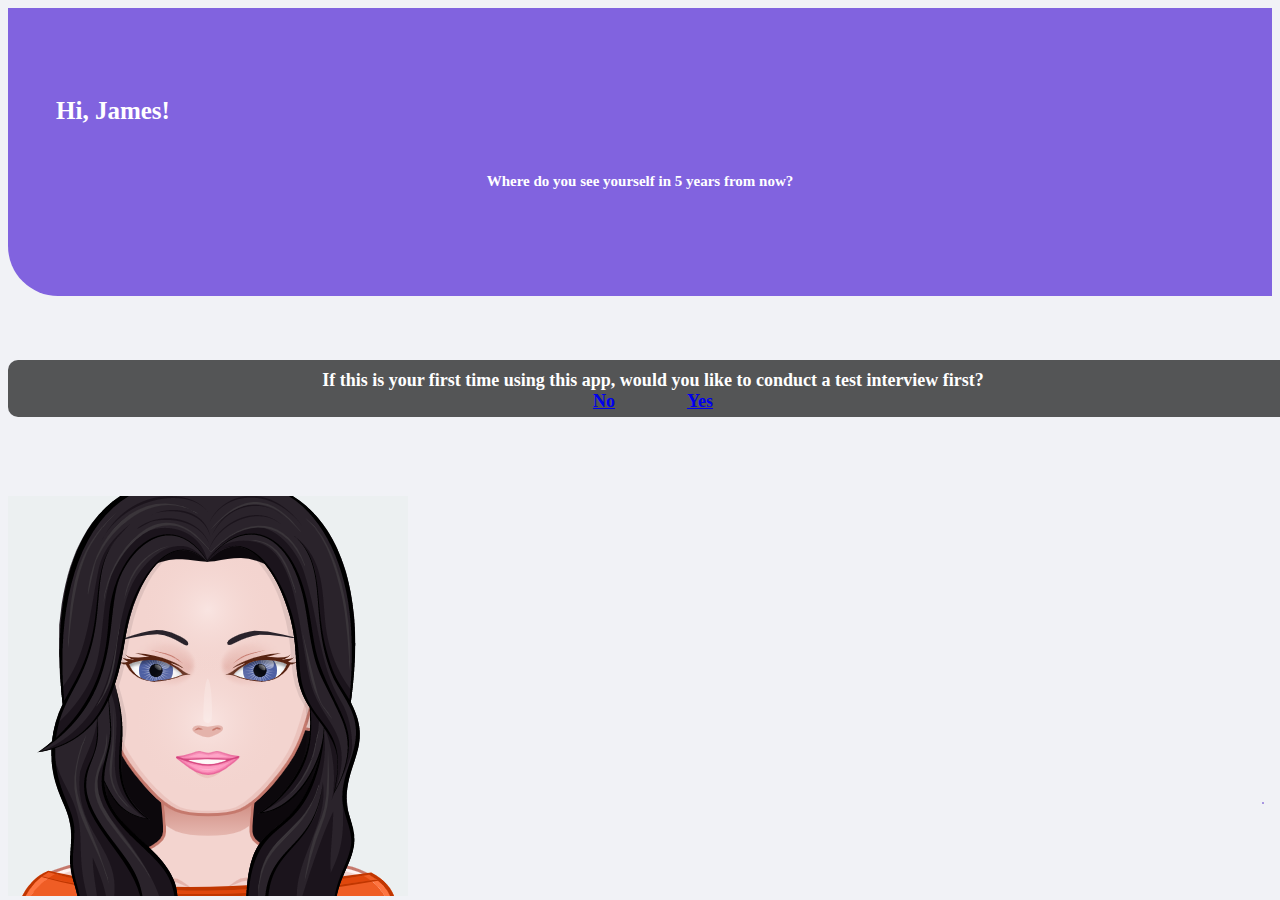
<file: interview.html>
<!DOCTYPE html>
<html>
<head>
    <meta charset="UTF-8" />
    <meta name="viewport" content="width=device-width, initial-scale=1.0" />
    <meta http-equiv="X-UA-Compatible" content="ie=edge" />
    <link rel="stylesheet" href="./css/style.css" />
    <link rel="manifest" href="./manifest.json" />
    <!-- ios support -->
    <link rel="apple-touch-icon" href="./images/icons/icon-72x72.png" />
    <link rel="apple-touch-icon" href="./images/icons/icon-96x96.png" />
    <link rel="apple-touch-icon" href="./images/icons/icon-128x128.png" />
    <link rel="apple-touch-icon" href="./images/icons/icon-144x144.png" />
    <link rel="apple-touch-icon" href="./images/icons/icon-152x152.png" />
    <link rel="apple-touch-icon" href="./images/icons/icon-192x192.png" />
    <link rel="apple-touch-icon" href="./images/icons/icon-384x384.png" />
    <link rel="apple-touch-icon" href="./images/icons/icon-512x512.png" />
    <link rel="shortcut icon" type="image/x-icon" href="./images/icons/icon-72x72.png"/>
    <meta name="apple-mobile-web-app-status-bar" content="#db4938" />
    <meta name="theme-color" content="#db4938" />

    <title>Interview application</title>
    <link rel="stylesheet" href="https://maxcdn.bootstrapcdn.com/bootstrap/3.4.1/css/bootstrap.min.css">
    <script src="https://ajax.googleapis.com/ajax/libs/jquery/3.3.1/jquery.min.js"></script>
    <script src="https://cdnjs.cloudflare.com/ajax/libs/webcamjs/1.0.25/webcam.min.js"></script>
    <script src="https://maxcdn.bootstrapcdn.com/bootstrap/3.4.1/js/bootstrap.min.js"></script>
    <script src='https://kit.fontawesome.com/a076d05399.js'></script>
</head>
<body>
  
<section class="header">
    <div class="message">
        <p class="greeting_client">Hi, James!</p>
        <p class="question">Where do you see yourself in 5 years from now?</p>
    </div>
</section>
<section class="notification">
    <div class="notification_body">
        <p class="notice">If this is your first time using this app, would you like to conduct a test interview first?</p>
    </div>
    <div class="notification_footer">
        <a class="btn btn-danger" href="test_no.html">No</a>
        <a class="btn btn-success" href="test_yes.html">Yes</a>
    </div>
</section>
<main>
    <div class="container">
        <form class="form-horizontal" action="/action_page.php">
            <div id="rec_camera"></div>
            <input type="hidden" name="image" class="image-tag">
        </form>
    </div>
    <div class="back_image">
        <img src="./images/1.jpg" width="100%" height="100%"></img>
    </div>
</main>

  
<!-- Configure a few settings and attach camera -->
<script language="JavaScript">
    Webcam.set({
        width: 100,
		height: 100,
		dest_width: 640,
		dest_height: 480,
		image_format: 'jpeg',
		jpeg_quality: 90,
    });
  
    Webcam.attach( '#rec_camera' );
    var shutter = new Audio();
    shutter.autoplay = true;
    function take_snapshot() {
        var take = $(".snap").data('val');
        if (take === "take")
        {
            shutter.src = 'shutter.mp3';
            Webcam.snap( function(data_uri) {
                $(".image-tag").val(data_uri);
            });
            Webcam.freeze();

            $(".snap").data('val', "retake");
            $(".snap").html('Back To <br> Camera');

        }

        else if (take === "retake") {
            Webcam.unfreeze();
            $(".image-tag").val('')
            $(".snap").html('Take <br> Picture');
            $(".snap").data('val', "take");
        }
    }
    
    Webcam.on( 'error', function(err) {
        shutter.src = 'error.mp3';            
        shutter.play();
        $(".snap").data('val', "error");
    });
    Webcam.on( 'load', function(err) {
        $(".snap").data('val', "take");
    });
</script>
<script src="./js/app.js"></script>
</body>
</html>
</file>
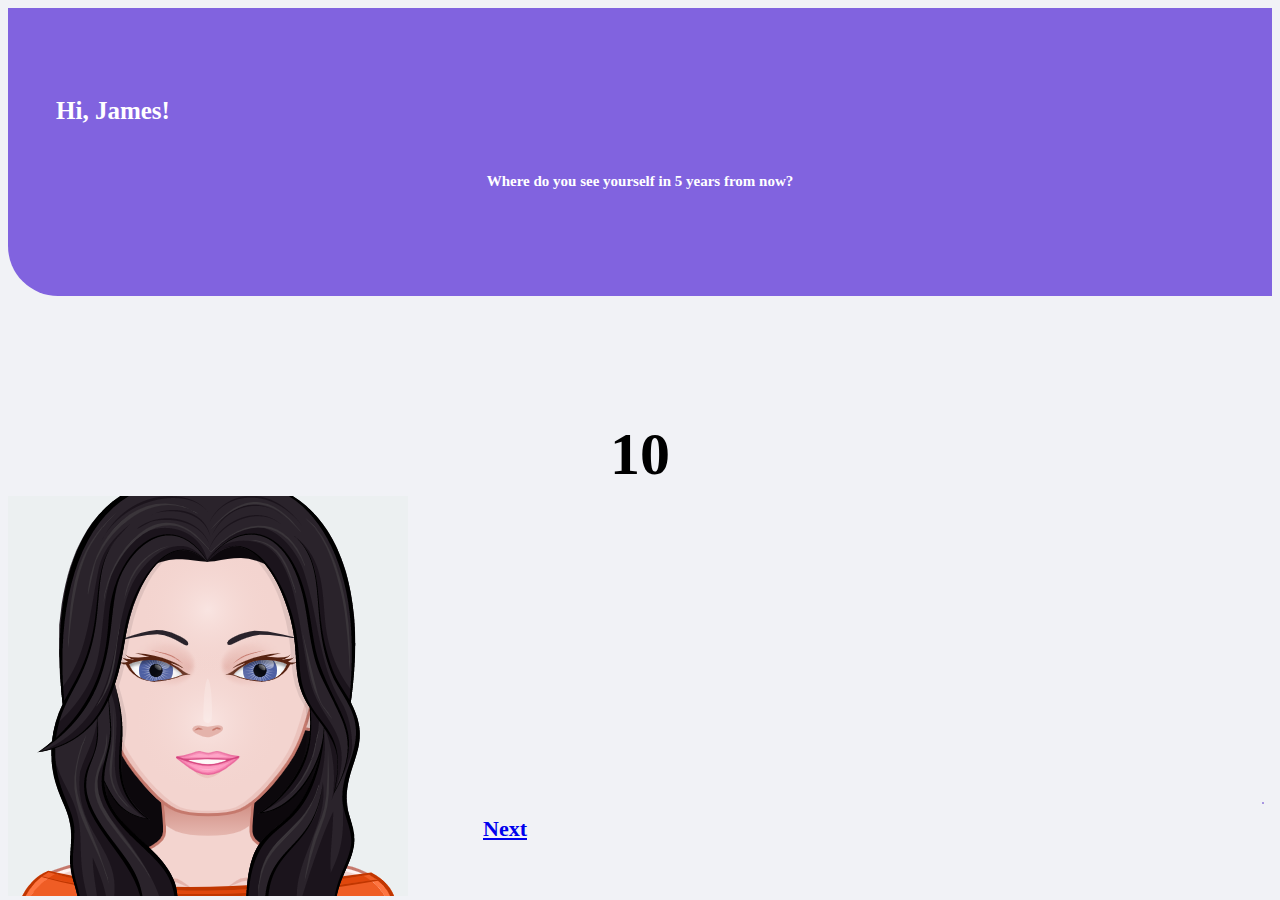
<file: real_interview.html>
<!DOCTYPE html>
<html>
<head>
    <meta charset="UTF-8" />
    <meta name="viewport" content="width=device-width, initial-scale=1.0" />
    <meta http-equiv="X-UA-Compatible" content="ie=edge" />
    <link rel="stylesheet" href="./css/style.css" />
    <link rel="manifest" href="./manifest.json" />
    <!-- ios support -->
    <link rel="apple-touch-icon" href="./images/icons/icon-72x72.png" />
    <link rel="apple-touch-icon" href="./images/icons/icon-96x96.png" />
    <link rel="apple-touch-icon" href="./images/icons/icon-128x128.png" />
    <link rel="apple-touch-icon" href="./images/icons/icon-144x144.png" />
    <link rel="apple-touch-icon" href="./images/icons/icon-152x152.png" />
    <link rel="apple-touch-icon" href="./images/icons/icon-192x192.png" />
    <link rel="apple-touch-icon" href="./images/icons/icon-384x384.png" />
    <link rel="apple-touch-icon" href="./images/icons/icon-512x512.png" />
    <link rel="shortcut icon" type="image/x-icon" href="./images/icons/icon-72x72.png"/>
    <meta name="apple-mobile-web-app-status-bar" content="#db4938" />
    <meta name="theme-color" content="#db4938" />

    <title>Interview application</title>
    <link rel="stylesheet" href="https://maxcdn.bootstrapcdn.com/bootstrap/3.4.1/css/bootstrap.min.css">
    <script src="https://ajax.googleapis.com/ajax/libs/jquery/3.3.1/jquery.min.js"></script>
    <script src="https://cdnjs.cloudflare.com/ajax/libs/webcamjs/1.0.25/webcam.min.js"></script>
    <script src="https://maxcdn.bootstrapcdn.com/bootstrap/3.4.1/js/bootstrap.min.js"></script>
    <script src='https://kit.fontawesome.com/a076d05399.js'></script>
</head>
<body>
  
<section class="header">
    <div class="message">
        <p class="greeting_client">Hi, James!</p>
        <p class="question">Where do you see yourself in 5 years from now?</p>
    </div>
</section>
<main>
    <div class="countdown">
        <p class="count_number">10</p>
    </div>
    <div class="record">
        <a class="btn btn-success" href="test_done.html">Next</a>
    </div>
    <div class="container">
        <form class="form-horizontal" action="/action_page.php">
            <div id="rec_camera"></div>
            <input type="hidden" name="image" class="image-tag">
        </form>
    </div>
    
    <div class="back_image">
        <img src="./images/1.jpg" width="100%" height="100%"></img>
    </div>
</main>

  
<!-- Configure a few settings and attach camera -->
<script language="JavaScript">
    var recorder;
    Webcam.set({
        width: 100,
		height: 100,
		dest_width: 640,
		dest_height: 480,
		image_format: 'jpeg',
		jpeg_quality: 90,
    });
  
    Webcam.attach( '#rec_camera' );
    var shutter = new Audio();
    shutter.autoplay = true;
    function take_snapshot() {
        var take = $(".snap").data('val');
        if (take === "take")
        {
            shutter.src = './sounds/shutter.mp3';
            Webcam.snap( function(data_uri) {
                $(".image-tag").val(data_uri);
            });
            Webcam.freeze();

            $(".snap").data('val', "retake");
            $(".snap").html('Back To <br> Camera');

        }

        else if (take === "retake") {
            Webcam.unfreeze();
            $(".image-tag").val('')
            $(".snap").html('Take <br> Picture');
            $(".snap").data('val', "take");
        }
    }
    
    Webcam.on( 'error', function(err) {
        shutter.src = './sounds/error.mp3';            
        shutter.play();
        $(".snap").data('val', "error");
    });
    Webcam.on( 'load', function(err) {
        $(".snap").data('val', "take");
    });

    $(document).ready(function() {
        $(".record a").hide();
        var interval = setInterval(function(){
            var count = $(".count_number").text();
            if (count == 0) {
                $(".count_number").text("Ready!");    
                clearInterval(interval);
                $(".record a").show();
            }
            else {
                $(".count_number").text(count-1);
            }
        }, 1000);
    });
    

    function setTime() {
    
    }

    function pad(val) {
        var valString = val + "";
        if (valString.length < 2) {
            return "0" + valString;
        } else {
            return valString;
        }
    }
    function startRecord() {
        var minutesLabel = document.getElementById("minutes");
        var secondsLabel = document.getElementById("seconds");
        var totalSeconds = 0;
        recoder = setInterval(function(){
            ++totalSeconds;
            secondsLabel.innerHTML = pad(totalSeconds % 60);
            minutesLabel.innerHTML = pad(parseInt(totalSeconds / 60));
        }, 1000);
    }
</script>
<script src="./js/app.js"></script>
</body>
</html>
</file>
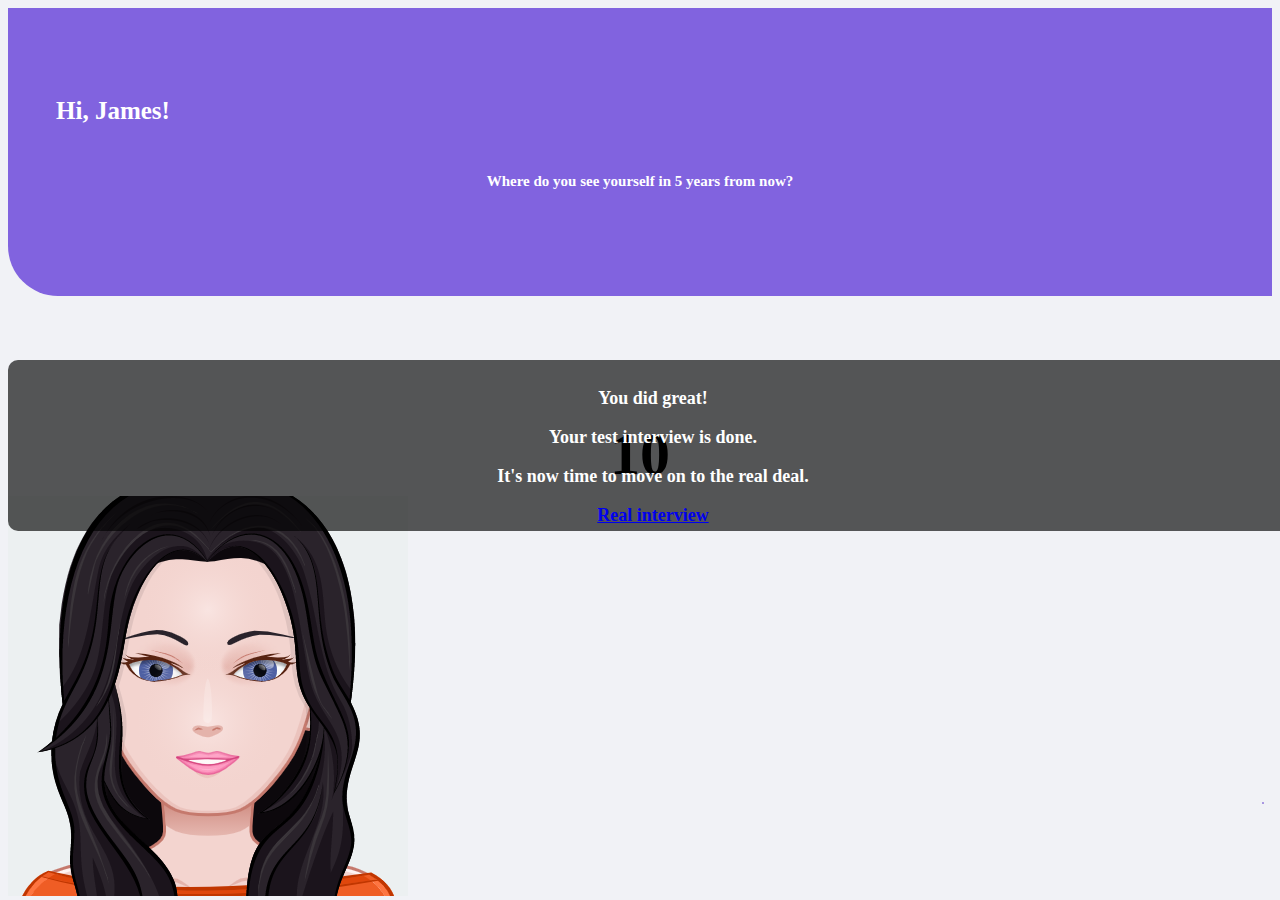
<file: test_done.html>
<!DOCTYPE html>
<html>
<head>
    <meta charset="UTF-8" />
    <meta name="viewport" content="width=device-width, initial-scale=1.0" />
    <meta http-equiv="X-UA-Compatible" content="ie=edge" />
    <link rel="stylesheet" href="./css/style.css" />
    <link rel="manifest" href="./manifest.json" />
    <!-- ios support -->
    <link rel="apple-touch-icon" href="./images/icons/icon-72x72.png" />
    <link rel="apple-touch-icon" href="./images/icons/icon-96x96.png" />
    <link rel="apple-touch-icon" href="./images/icons/icon-128x128.png" />
    <link rel="apple-touch-icon" href="./images/icons/icon-144x144.png" />
    <link rel="apple-touch-icon" href="./images/icons/icon-152x152.png" />
    <link rel="apple-touch-icon" href="./images/icons/icon-192x192.png" />
    <link rel="apple-touch-icon" href="./images/icons/icon-384x384.png" />
    <link rel="apple-touch-icon" href="./images/icons/icon-512x512.png" />
    <link rel="shortcut icon" type="image/x-icon" href="./images/icons/icon-72x72.png"/>
    <meta name="apple-mobile-web-app-status-bar" content="#db4938" />
    <meta name="theme-color" content="#db4938" />

    <title>Interview application</title>
    <link rel="stylesheet" href="https://maxcdn.bootstrapcdn.com/bootstrap/3.4.1/css/bootstrap.min.css">
    <script src="https://ajax.googleapis.com/ajax/libs/jquery/3.3.1/jquery.min.js"></script>
    <script src="https://cdnjs.cloudflare.com/ajax/libs/webcamjs/1.0.25/webcam.min.js"></script>
    <script src="https://maxcdn.bootstrapcdn.com/bootstrap/3.4.1/js/bootstrap.min.js"></script>
    <script src='https://kit.fontawesome.com/a076d05399.js'></script>
</head>
<body>
  
<section class="header">
    <div class="message">
        <p class="greeting_client">Hi, James!</p>
        <p class="question">Where do you see yourself in 5 years from now?</p>
    </div>
</section>
<section class="notification">
    <div class="notification_body">
        <p>You did great!</p>
        <p>Your test interview is done.</p>
        <p>It's now time to move on to the real deal.</p>
    </div>
    <div class="notification_footer">
        <a class="btn btn-success" href="real_interview.html">Real interview</a>
    </div>
</section>
<main>
    <div class="countdown">
        <p class="count_number">10</p>
    </div>
    <div class="container">
        <form class="form-horizontal" action="/action_page.php">
            <div id="rec_camera"></div>
            <input type="hidden" name="image" class="image-tag">
        </form>
    </div>
    
    <div class="back_image">
        <img src="./images/1.jpg" width="100%" height="100%"></img>
    </div>
</main>

  
<!-- Configure a few settings and attach camera -->
<script language="JavaScript">
    Webcam.set({
        width: 100,
		height: 100,
		dest_width: 640,
		dest_height: 480,
		image_format: 'jpeg',
		jpeg_quality: 90,
    });
  
    Webcam.attach( '#rec_camera' );
    var shutter = new Audio();
    shutter.autoplay = true;
    function take_snapshot() {
        var take = $(".snap").data('val');
        if (take === "take")
        {
            shutter.src = './sounds/shutter.mp3';
            Webcam.snap( function(data_uri) {
                $(".image-tag").val(data_uri);
            });
            Webcam.freeze();

            $(".snap").data('val', "retake");
            $(".snap").html('Back To <br> Camera');

        }

        else if (take === "retake") {
            Webcam.unfreeze();
            $(".image-tag").val('')
            $(".snap").html('Take <br> Picture');
            $(".snap").data('val', "take");
        }
    }
    
    Webcam.on( 'error', function(err) {
        shutter.src = './sounds/error.mp3';            
        shutter.play();
        $(".snap").data('val', "error");
    });
    Webcam.on( 'load', function(err) {
        $(".snap").data('val', "take");
    });
</script>
<script src="./js/app.js"></script>
</body>
</html>
</file>
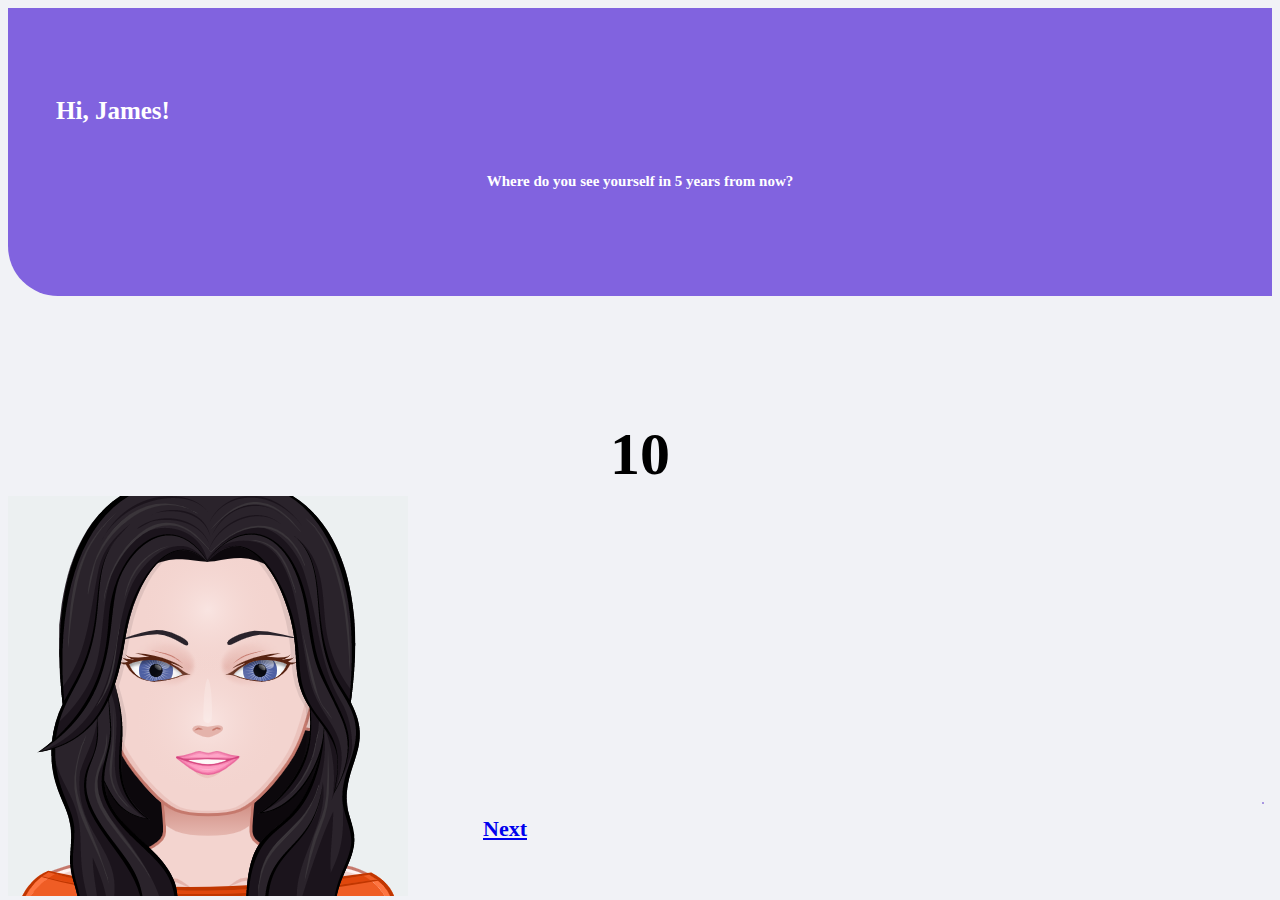
<file: test_no.html>
<!DOCTYPE html>
<html>
<head>
    <meta charset="UTF-8" />
    <meta name="viewport" content="width=device-width, initial-scale=1.0" />
    <meta http-equiv="X-UA-Compatible" content="ie=edge" />
    <link rel="stylesheet" href="./css/style.css" />
    <link rel="manifest" href="./manifest.json" />
    <!-- ios support -->
    <link rel="apple-touch-icon" href="./images/icons/icon-72x72.png" />
    <link rel="apple-touch-icon" href="./images/icons/icon-96x96.png" />
    <link rel="apple-touch-icon" href="./images/icons/icon-128x128.png" />
    <link rel="apple-touch-icon" href="./images/icons/icon-144x144.png" />
    <link rel="apple-touch-icon" href="./images/icons/icon-152x152.png" />
    <link rel="apple-touch-icon" href="./images/icons/icon-192x192.png" />
    <link rel="apple-touch-icon" href="./images/icons/icon-384x384.png" />
    <link rel="apple-touch-icon" href="./images/icons/icon-512x512.png" />
    <link rel="shortcut icon" type="image/x-icon" href="./images/icons/icon-72x72.png"/>
    <meta name="apple-mobile-web-app-status-bar" content="#db4938" />
    <meta name="theme-color" content="#db4938" />

    <title>Interview application</title>
    <link rel="stylesheet" href="https://maxcdn.bootstrapcdn.com/bootstrap/3.4.1/css/bootstrap.min.css">
    <script src="https://ajax.googleapis.com/ajax/libs/jquery/3.3.1/jquery.min.js"></script>
    <script src="https://cdnjs.cloudflare.com/ajax/libs/webcamjs/1.0.25/webcam.min.js"></script>
    <script src="https://maxcdn.bootstrapcdn.com/bootstrap/3.4.1/js/bootstrap.min.js"></script>
    <script src='https://kit.fontawesome.com/a076d05399.js'></script>
</head>
<body>
  
<section class="header">
    <div class="message">
        <p class="greeting_client">Hi, James!</p>
        <p class="question">Where do you see yourself in 5 years from now?</p>
    </div>
</section>
<main>
    <div class="countdown">
        <p class="count_number">10</p>
    </div>
    <div class="record">
        <a class="btn btn-success" href="test_done.html">Next</a>
    </div>
    <div class="container">
        <form class="form-horizontal" action="/action_page.php">
            <div id="rec_camera"></div>
            <input type="hidden" name="image" class="image-tag">
        </form>
    </div>
    
    <div class="back_image">
        <img src="./images/1.jpg" width="100%" height="100%"></img>
    </div>
</main>

  
<!-- Configure a few settings and attach camera -->
<script language="JavaScript">
    Webcam.set({
        width: 100,
		height: 100,
		dest_width: 640,
		dest_height: 480,
		image_format: 'jpeg',
		jpeg_quality: 90,
    });
  
    Webcam.attach( '#rec_camera' );
    var shutter = new Audio();
    shutter.autoplay = true;
    function take_snapshot() {
        var take = $(".snap").data('val');
        if (take === "take")
        {
            shutter.src = './sounds/shutter.mp3';
            Webcam.snap( function(data_uri) {
                $(".image-tag").val(data_uri);
            });
            Webcam.freeze();

            $(".snap").data('val', "retake");
            $(".snap").html('Back To <br> Camera');

        }

        else if (take === "retake") {
            Webcam.unfreeze();
            $(".image-tag").val('')
            $(".snap").html('Take <br> Picture');
            $(".snap").data('val', "take");
        }
    }
    
    Webcam.on( 'error', function(err) {
        shutter.src = './sounds/error.mp3';            
        shutter.play();
        $(".snap").data('val', "error");
    });
    Webcam.on( 'load', function(err) {
        $(".snap").data('val', "take");
    });

    
</script>
<script src="./js/app.js"></script>
</body>
</html>
</file>
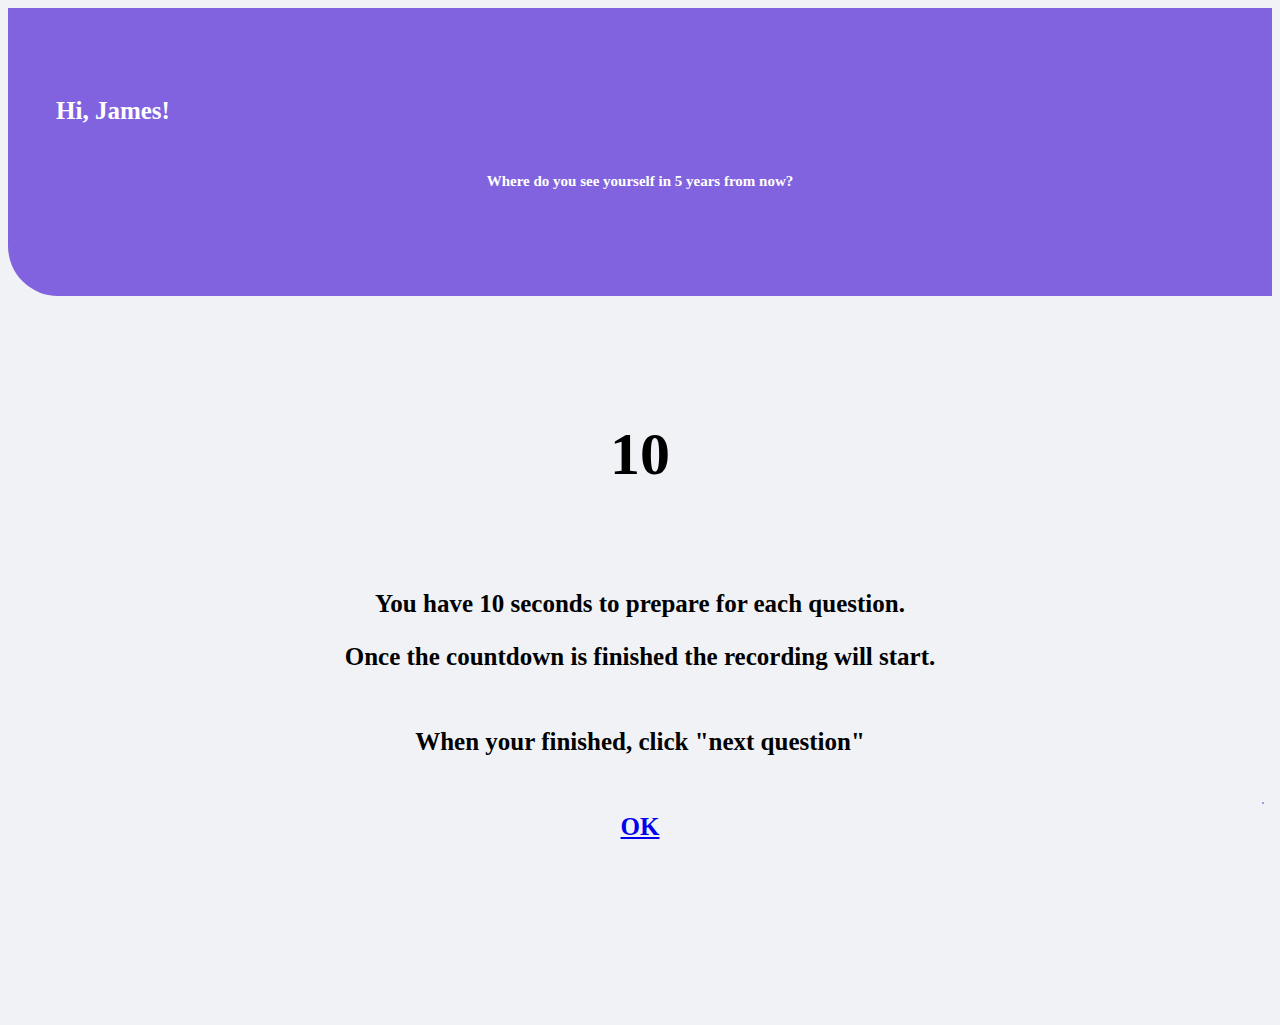
<file: test_yes.html>
<!DOCTYPE html>
<html>
<head>
    <meta charset="UTF-8" />
    <meta name="viewport" content="width=device-width, initial-scale=1.0" />
    <meta http-equiv="X-UA-Compatible" content="ie=edge" />
    <link rel="stylesheet" href="./css/style.css" />
    <link rel="manifest" href="./manifest.json" />
    <!-- ios support -->
    <link rel="apple-touch-icon" href="./images/icons/icon-72x72.png" />
    <link rel="apple-touch-icon" href="./images/icons/icon-96x96.png" />
    <link rel="apple-touch-icon" href="./images/icons/icon-128x128.png" />
    <link rel="apple-touch-icon" href="./images/icons/icon-144x144.png" />
    <link rel="apple-touch-icon" href="./images/icons/icon-152x152.png" />
    <link rel="apple-touch-icon" href="./images/icons/icon-192x192.png" />
    <link rel="apple-touch-icon" href="./images/icons/icon-384x384.png" />
    <link rel="apple-touch-icon" href="./images/icons/icon-512x512.png" />
    <link rel="shortcut icon" type="image/x-icon" href="./images/icons/icon-72x72.png"/>
    <meta name="apple-mobile-web-app-status-bar" content="#db4938" />
    <meta name="theme-color" content="#db4938" />

    <title>Interview application</title>
    <link rel="stylesheet" href="https://maxcdn.bootstrapcdn.com/bootstrap/3.4.1/css/bootstrap.min.css">
    <script src="https://ajax.googleapis.com/ajax/libs/jquery/3.3.1/jquery.min.js"></script>
    <script src="https://cdnjs.cloudflare.com/ajax/libs/webcamjs/1.0.25/webcam.min.js"></script>
    <script src="https://maxcdn.bootstrapcdn.com/bootstrap/3.4.1/js/bootstrap.min.js"></script>
    <script src='https://kit.fontawesome.com/a076d05399.js'></script>
</head>
<body>
  
<section class="header">
    <div class="message">
        <p class="greeting_client">Hi, James!</p>
        <p class="question">Where do you see yourself in 5 years from now?</p>
    </div>
</section>
<main>
    <div class="countdown">
        <p>10</p>    
    </div>
    <div class="hint">
        <p>You have 10 seconds to prepare for each question.</p>
        <p>Once the countdown is finished the recording will start.</p>
        <p class="p-2">When your finished, click "next question"</p>
        <a class="btn btn-success" href="test_no.html">OK</a>
    </div>
    <div class="container">
        
        
        <form class="form-horizontal" action="/action_page.php">
            <div id="rec_camera"></div>
            <input type="hidden" name="image" class="image-tag">
        </form>
    </div>
</main>

  
<!-- Configure a few settings and attach camera -->
<script language="JavaScript">
    Webcam.set({
        width: 100,
		height: 100,
		dest_width: 640,
		dest_height: 480,
		image_format: 'jpeg',
		jpeg_quality: 90,
    });
  
    Webcam.attach( '#rec_camera' );
    var shutter = new Audio();
    shutter.autoplay = true;
    function take_snapshot() {
        var take = $(".snap").data('val');
        if (take === "take")
        {
            shutter.src = './sounds/shutter.mp3';
            Webcam.snap( function(data_uri) {
                $(".image-tag").val(data_uri);
            });
            Webcam.freeze();

            $(".snap").data('val', "retake");
            $(".snap").html('Back To <br> Camera');

        }

        else if (take === "retake") {
            Webcam.unfreeze();
            $(".image-tag").val('')
            $(".snap").html('Take <br> Picture');
            $(".snap").data('val', "take");
        }
    }
    
    Webcam.on( 'error', function(err) {
        shutter.src = './sounds/error.mp3';            
        shutter.play();
        $(".snap").data('val', "error");
    });
    Webcam.on( 'load', function(err) {
        $(".snap").data('val', "take");
    });
</script>
<script src="./js/app.js"></script>
</body>
</html>
</file>
<file: css/style.css>
.header {
    position: relative;
    height: 18rem;
    background-color: rgb(129, 99, 223);
    border-radius: 0% 0% 0% 50px;
    z-index: 1;
}

.message {
    text-align: center;
    color: white;
    padding: 4rem 3rem 0rem 3rem;
    
    font-weight: bold;
    font-size: 20px;
}

.notice {
    width: 90%;
    font-size: 18px;
    font-weight: bolder;
    margin: auto;
}

.greeting {
    font-size: 22px;
    margin-bottom: 2rem;
}

.greeting_client {
    font-size: 25px;
    text-align: left;
    margin-bottom: 3rem;
}

.question {
    width: 70%;
    font-size: 15px;
    margin: auto;
}

.logo {
    position: absolute;
    top: 1rem;
    right: 1rem;
    color: white;
    font-weight: bolder;
    font-size: 30px;
}

.back {
    position: absolute;
    top: 5rem;
    left: 3rem;
}

.back button {
    border-radius: 35%;
    padding: 3px 8px;
}

#my_camera {
    border-radius: 50%;
    background-color: darkgray;
    margin: auto;
}

.snap {
    position: absolute;
    top : 27%;
    left: 0;
    width: 100%;
    text-align: center;

    color: white;
    font-weight: bold;
    font-size: x-large;
    cursor: pointer;
}

.camera_container {
    position: relative;
}

.container {
    padding: 5rem;
}

body {
    background-color: rgb(241, 242, 246);
}

.interview {
    border-radius: 50px;
    background-color: rgb(129, 99, 223);
    color: white;
    font-weight: bold;
    font-size: x-large;
    height: fit-content;
    position: relative;
    top: 5rem;
    width: 100%;
    padding: 15px;
}

.form-control {
    padding: 30px 15px;
    font-size: 25px;
    border-radius: 10px;
}

.notification {
    background-color: rgba(0,0,0,0.65);
    color: white;
    position: absolute;
    top: 40%;
    width: 100%;
    padding: 10px 5px 5px 5px;
    text-align: center;
    z-index: 2;
    border-radius: 10px;
}

.notification_body {
    font-size: 18px;
    font-weight: bolder;
    line-height: normal;
}

.notification a {
    padding: 5px 24px;
    font-size: 18px;
    margin: 10px;
    font-weight: bolder;
}

#rec_camera {
    border: 1px solid rgb(129, 99, 223);
    border-radius: 10px;
    background-color: darkgray;
    margin: auto;
    position: absolute;
    bottom: 6rem;
    right: 1rem;
    z-index: 2;
}

.back_image {
    position: absolute;
    bottom: 0;
}

.countdown {
    padding-top: 4rem;
    font-size: 60px;
    font-weight: bolder;
    text-align: center;
}

.hint {
    text-align: center;
    font-weight: bolder;
    font-size: 25px;
    padding: 1rem;
}

.hint a {
    padding: 10px 20px;
    font-weight: bolder;

}

.p-2 {
    padding: 2rem;
}

.record a {
    position: absolute;
    left: 35%;
    bottom: 3rem;
    padding: 10px 35px;
    font-size: 22px;
    font-weight: bolder;
    z-index: 2;
}

@media screen and (min-width: 800px) {
    .container{
      width: 40%; /* The width is 100%, when the viewport is 800px or smaller */
    }
}
</file>
